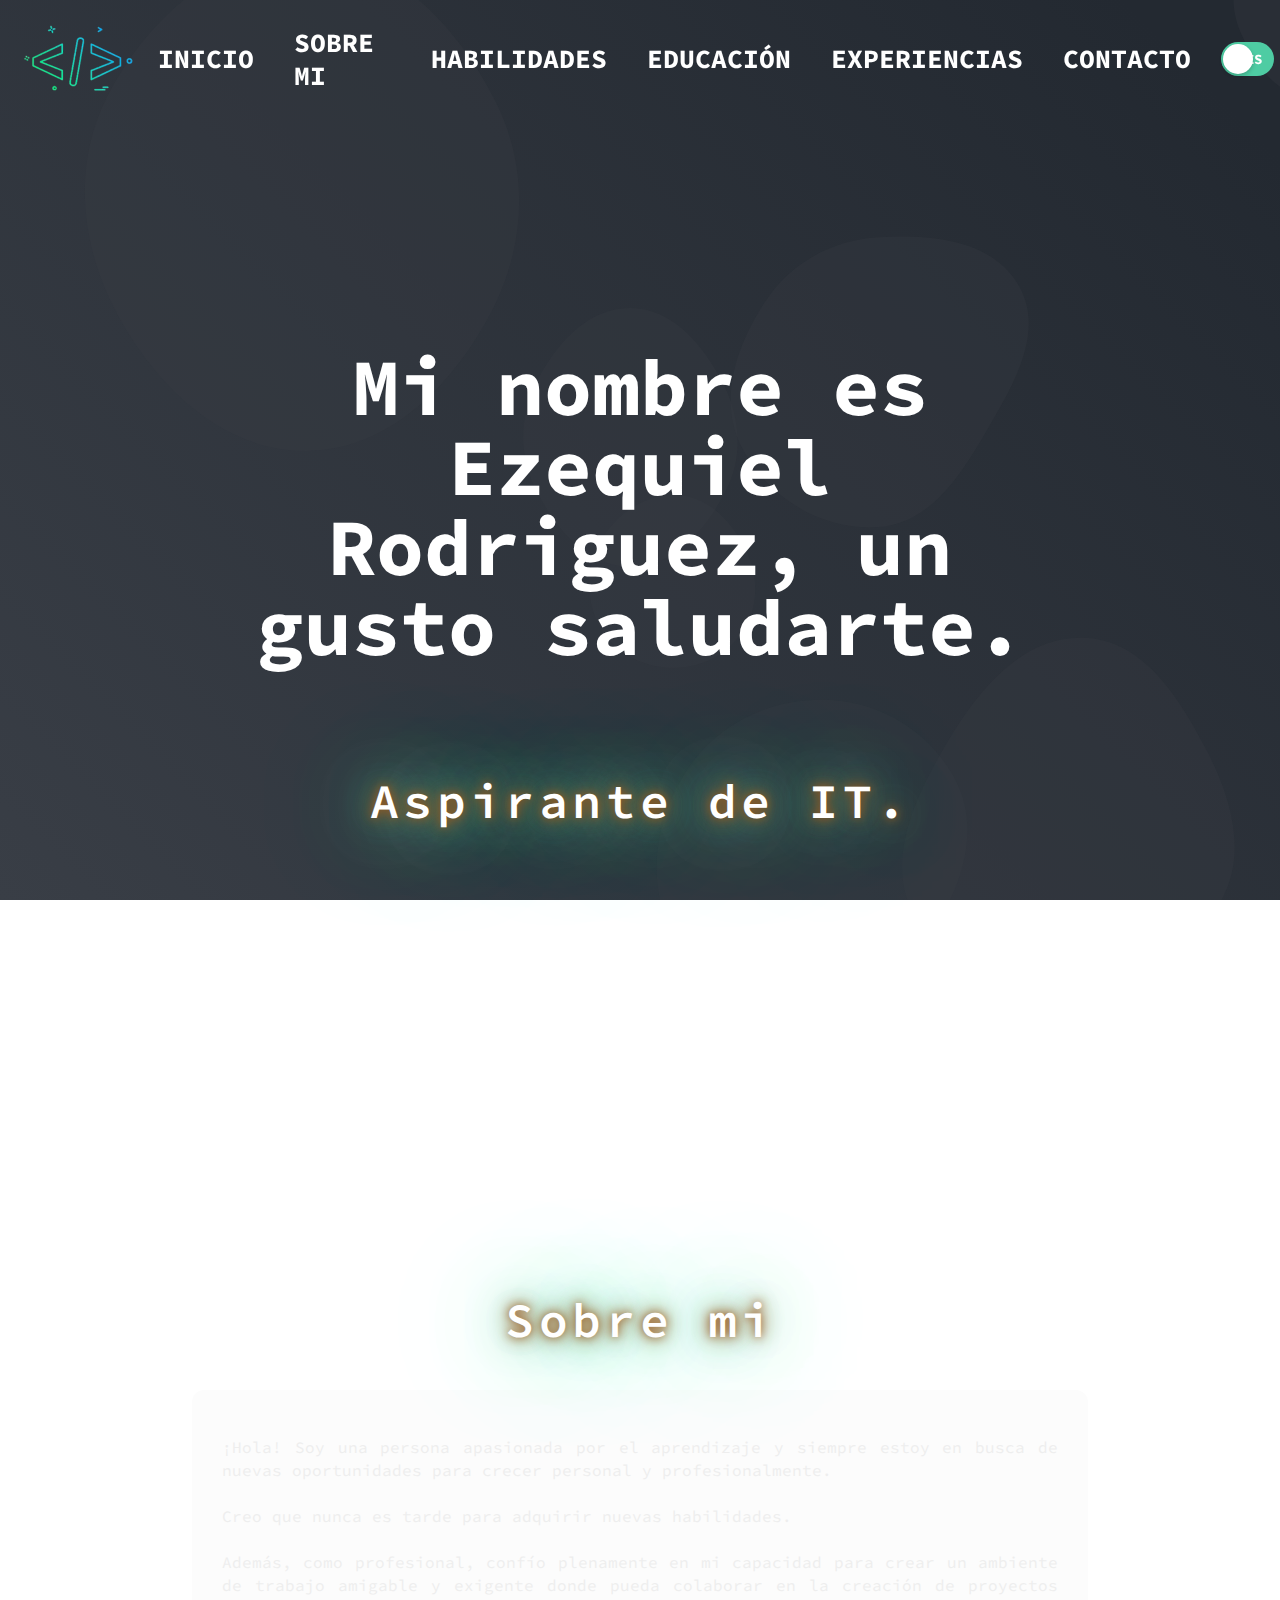
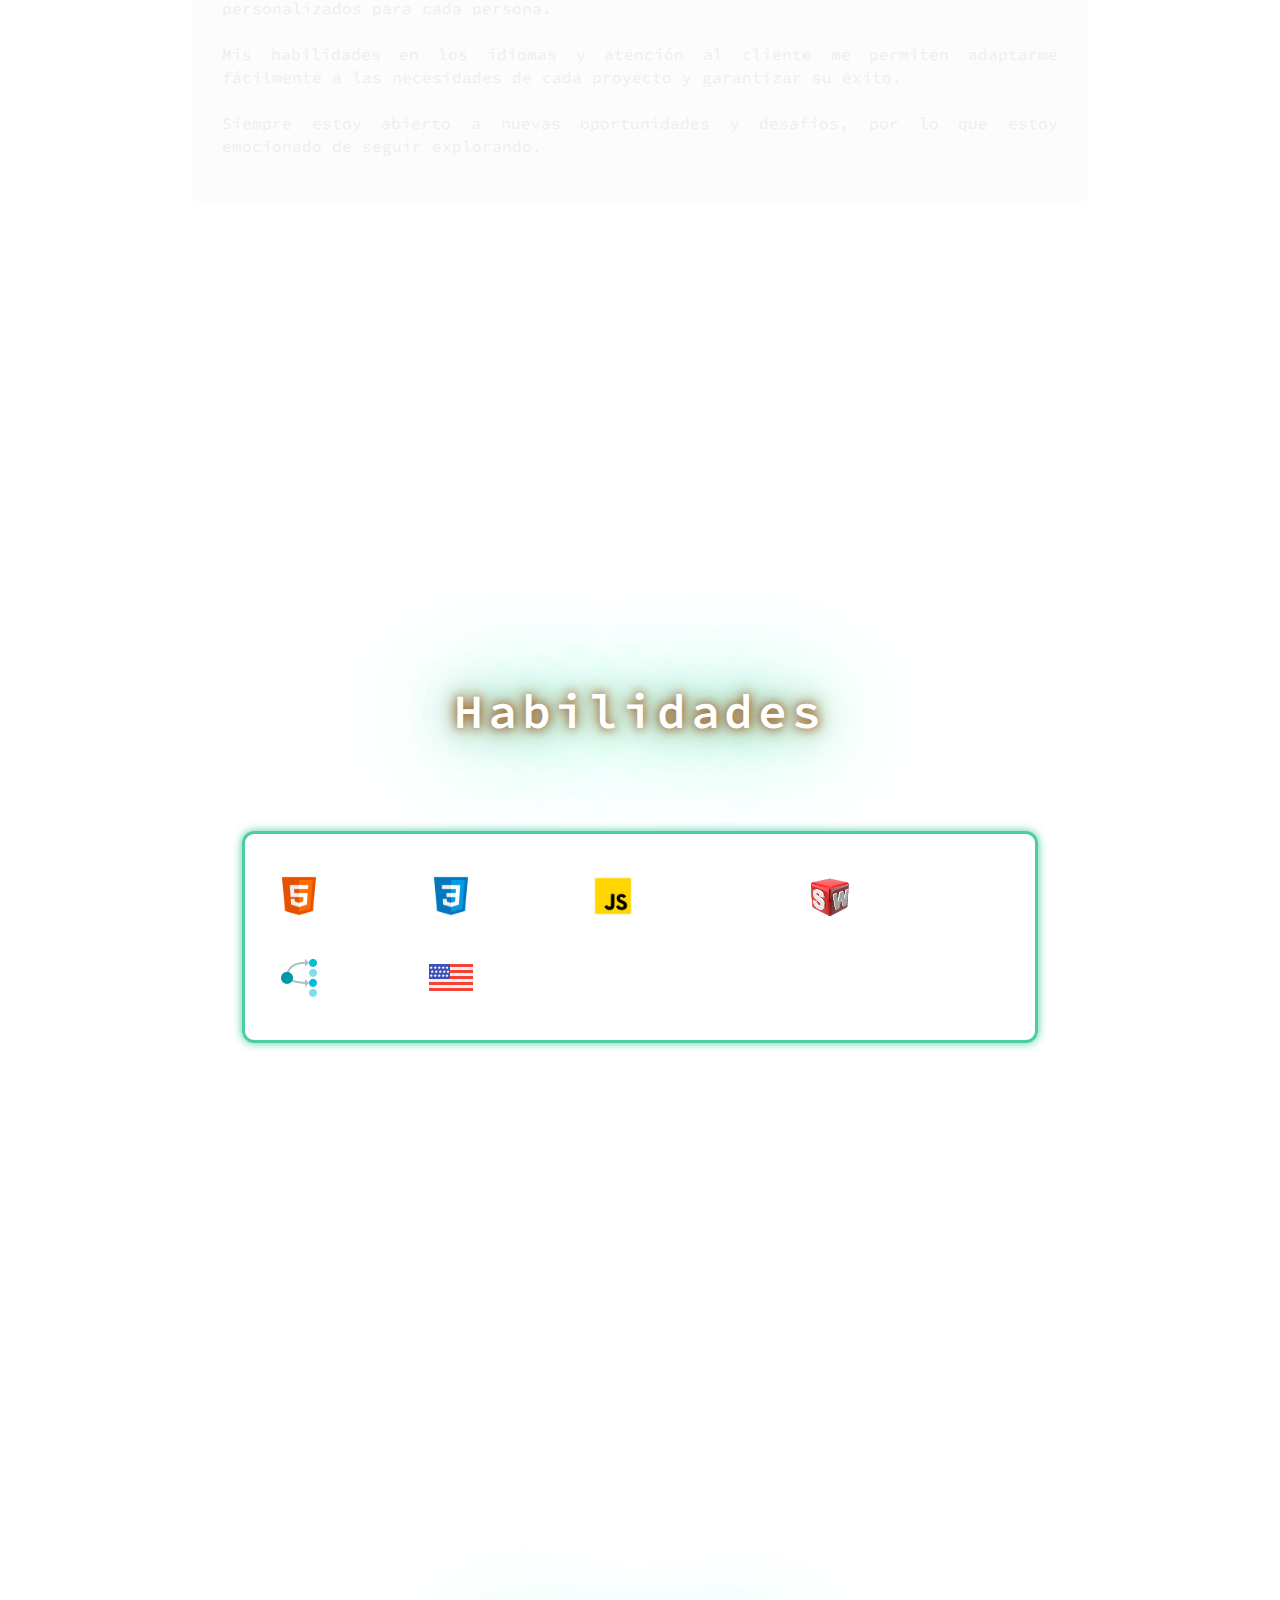
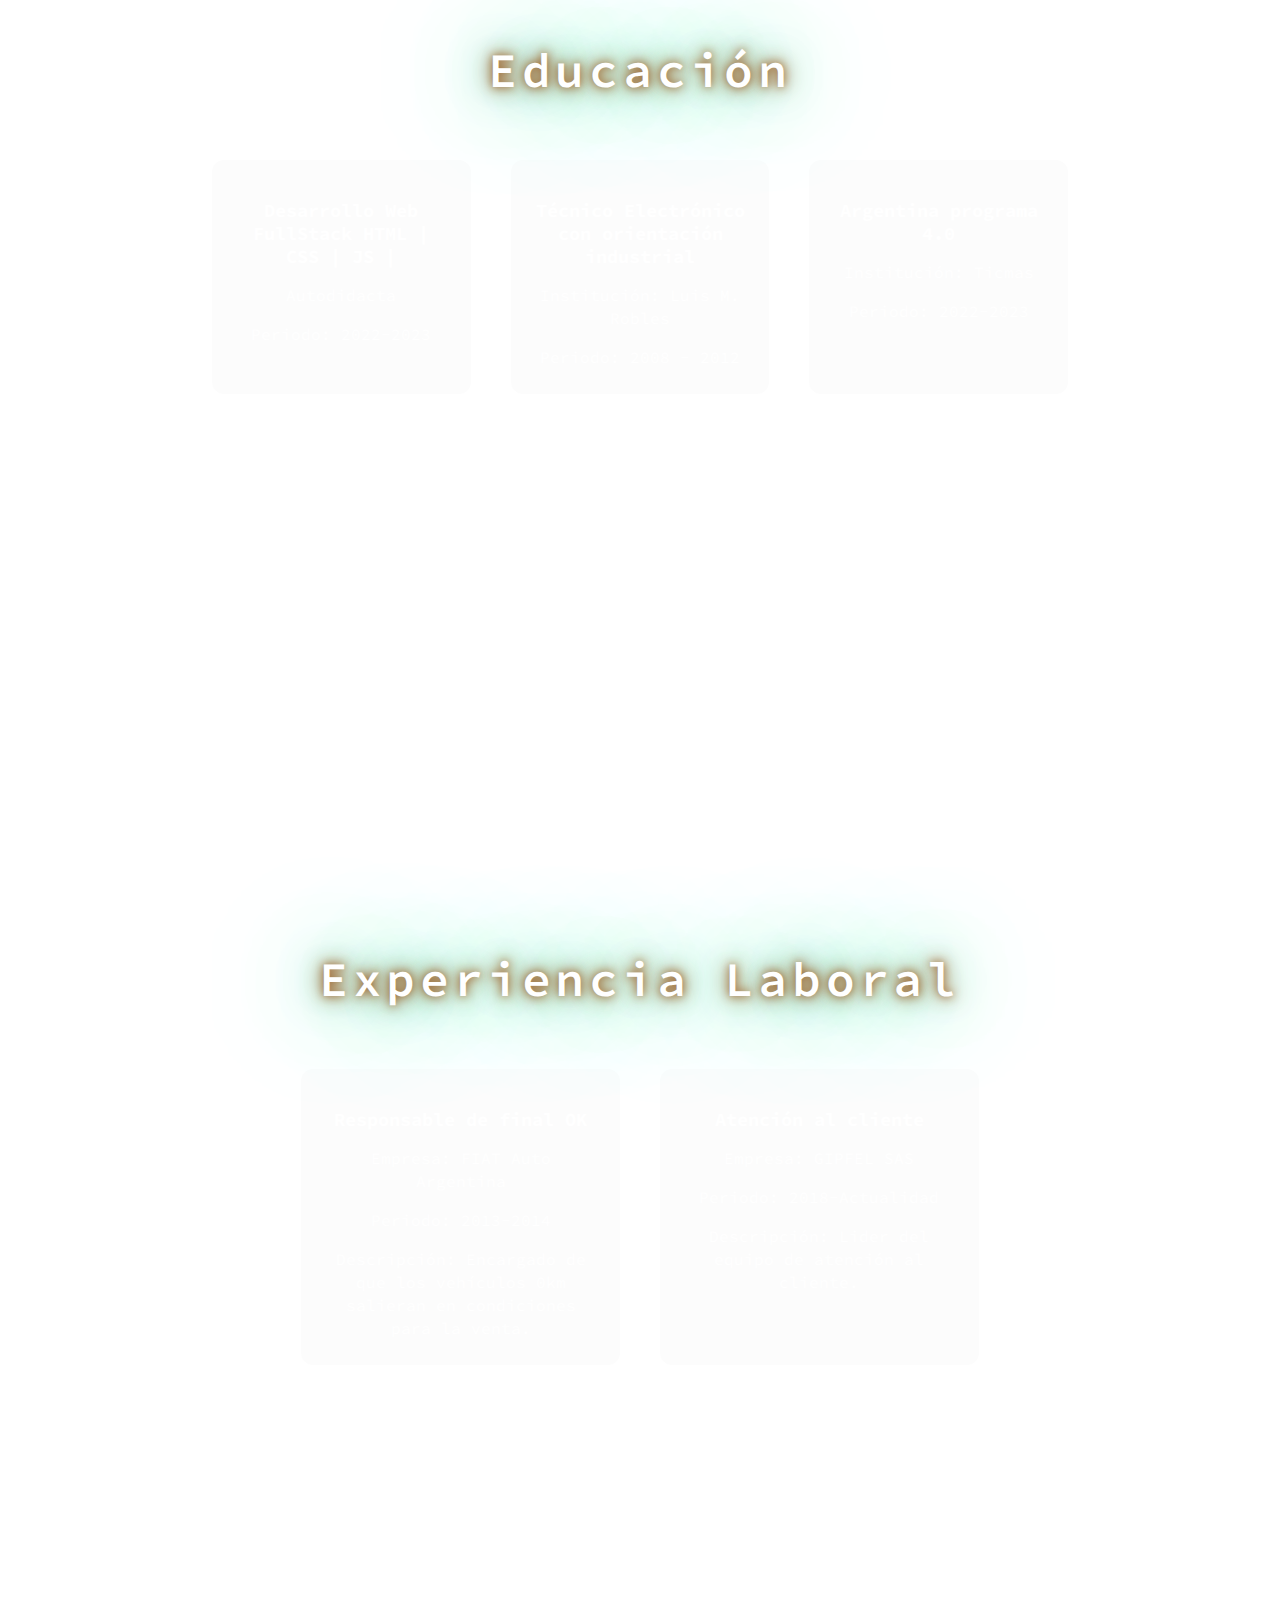
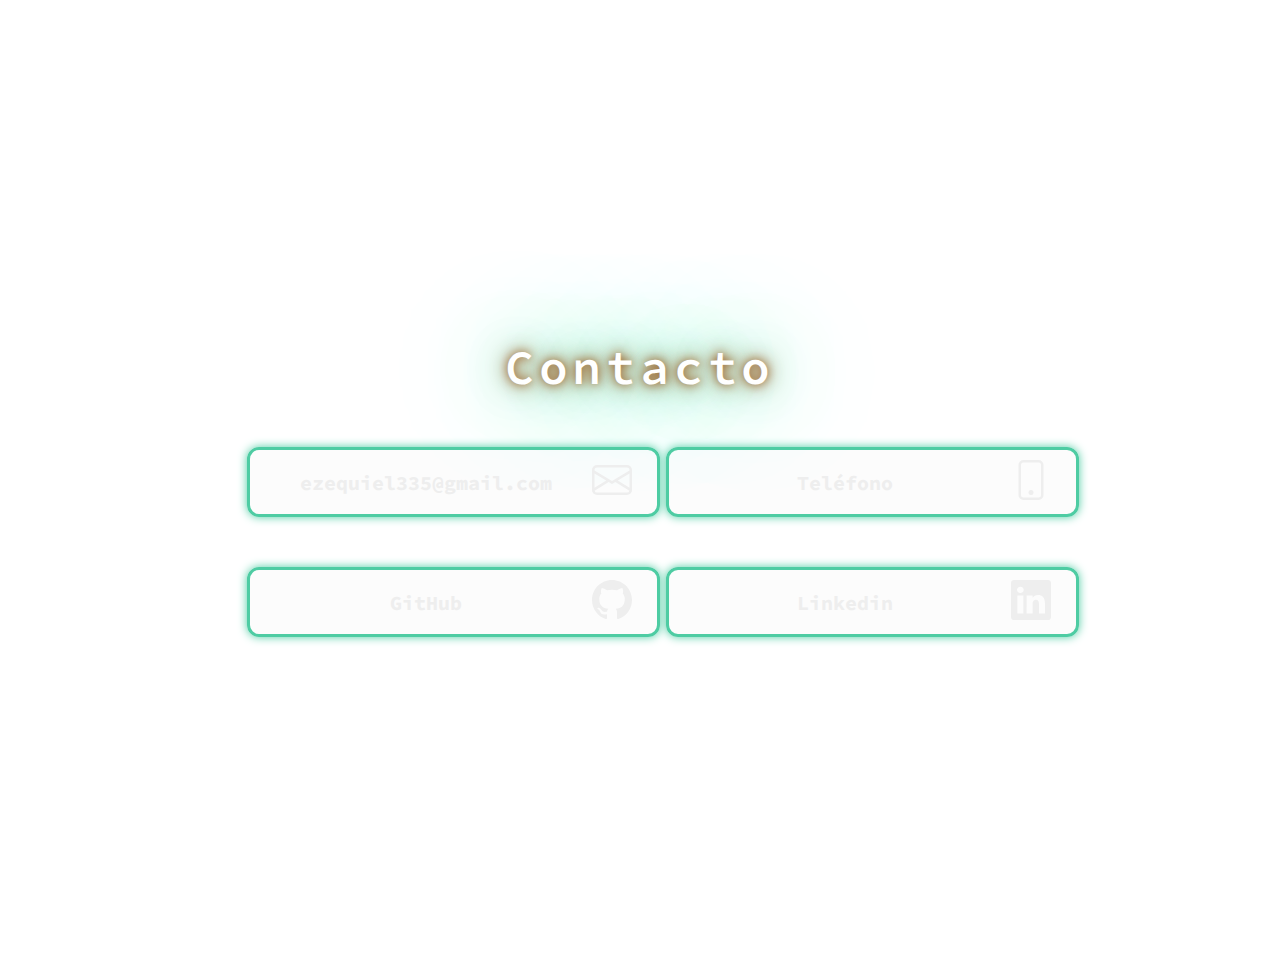
<file: index.html>
<!DOCTYPE html>
<html lang="es">

<head>

    <meta charset="UTF-8">
    <meta http-equiv="X-UA-Compatible" content="IE=edge">                               
    <meta name="viewport"              content="width=device-width, initial-scale=1.0"> 
    <title>CV_ER</title>
    <link rel="stylesheet" type="text/css" href="css/style.css">
	<link rel="stylesheet" type="text/css" href="css/menu.css">
	<link rel="stylesheet" type="text/css" href="css/switcher.css">
	<link rel="stylesheet" type="text/css" href="css/main.css">
	<link rel="stylesheet" type="text/css" href="css/icons_skills.css">
	<link rel="stylesheet"                 href="https://fonts.googleapis.com/css?family=Source+Code+Pro">
	<link rel="stylesheet"                 href="https://cdn.jsdelivr.net/npm/bootstrap-icons@1.10.3/font/bootstrap-icons.css">

</head>

<body>

    <header>
        <nav class="menu-navegacion">
            <img class="logo-menu" src="imagenes/logo-prog.png" alt="picos de programacion">
            <ul class="menu-navegacion-lista">
                <li class="menu-navegacion-names"><a class="menu-navegacion-href" href="#main-info">Inicio</a></li>
				<li class="menu-navegacion-names"><a class="menu-navegacion-href" href="#sobre-mi">Sobre mi</a></li>
				<li class="menu-navegacion-names"><a class="menu-navegacion-href" href="#habilidades">Habilidades</a></li>
				<li class="menu-navegacion-names"><a class="menu-navegacion-href" href="#educacion">Educación</a></li>
				<li class="menu-navegacion-names"><a class="menu-navegacion-href" href="#experiencias">Experiencias</a></li>
				<li class="menu-navegacion-names"><a class="menu-navegacion-href" href="#contactos">Contacto</a></li>
				<div class="switcher">
					<input type="checkbox" id="switcher-toggle" class="switcher-toggle" onchange="cambiarIdioma(this.checked)">
					<label for="switcher-toggle" class="switcher-label">
						<span class="switcher-text switcher-text--en">EN</span>
						<span class="switcher-text switcher-text--es">ES</span>
						<span class="switcher-slider"></span>
					</label>
				</div>
			</ul>
		</nav>	
	</header>

    <main class="container">
		<section class="container-section" id="main-info">
			<div class="container-section-presentacion">

				<h1 class="container-section-presentacion-titulo">Mi nombre es Ezequiel Rodriguez, un gusto saludarte.</h1>
				<h2 class="container-section-titulo">Aspirante de IT.</h2>
			</div>
		</section>

        <section class="container-section" id="sobre-mi">
			<div class="container-section-box">
				<div class="container-section-sobre-mi">
					<h2 class="container-section-titulo">Sobre mi</h2>
				</div>

				<div class="container-section-rectangulo">	
					<p class="container-section-texto">
						¡Hola! Soy una persona apasionada por el aprendizaje y siempre estoy en busca de nuevas oportunidades para crecer personal y profesionalmente. <br><br>

						Creo que nunca es tarde para adquirir nuevas habilidades. <br><br>

						Además, como profesional, confío plenamente en mi capacidad para crear un ambiente de trabajo amigable y exigente donde pueda colaborar en la creación de proyectos personalizados para cada persona. <br><br>

						Mis habilidades en los idiomas y atención al cliente me permiten adaptarme fácilmente a las necesidades de cada proyecto y garantizar su éxito. <br><br>

						Siempre estoy abierto a nuevas oportunidades y desafíos, por lo que estoy emocionado de seguir explorando.
					</p>
				</div>
			</div>
		</section>

        <section class="container-section" id="habilidades">
			<div class="container-section-box">
				<div class="container-section-skills">
				<h2 class="container-section-titulo">Habilidades</h2>
				</div>
				<div class="container-logos-skills">
					<div class="logos-skills">
						<img class="logo-chico" src="imagenes/icons/html.png" alt="Logo HTML">
						<h2 class="skill-texto">HTML</h2>
					</div>
					<div class="logos-skills">
						<img class="logo-chico" src="imagenes/icons/css.png" alt="Logo CSS">
						<h2 class="skill-texto">CSS</h2>
					</div>
					<div class="logos-skills">
						<img class="logo-chico" src="imagenes/icons/javascript.png" alt="Logo Javascript">
						<h2 class="skill-texto">Javascript</h2>
					</div>

					<div class="logos-skills">
						<img class="logo-chico" src="imagenes/icons/solid.png" alt="Logo SolidWorks">
						<h2 class="skill-texto">SolidWorks</h2>
					</div>
					<div class="logos-skills">
						<img class="logo-chico" src="imagenes/icons/redes.png" alt="Cableado de redes">
						<h2 class="skill-texto">Redes</h2>
					</div>

					<div class="logos-skills">
						<img class="logo-chico" src="imagenes/icons/usa.png" alt="Bandera de Estados Unidos">
						<h2 class="skill-texto">Inglés</h2>
					</div>
				</div>
			</div>
		</section>

		<section class="container-section" id="educacion">
			<div class="container-section-box">
				<div class="container-section-educacion">
				<h2 class="container-section-titulo">Educación</h2>
				</div>
					<div class="container-educacion">
						<div class="container-educacion-lista">
						<ul>
							<li>
								<h3>Desarrollo Web FullStack HTML | CSS | JS | </h3>
								<p>Autodidacta</p>
								<p>Periodo: 2022-2023</p>
							</li>
							<li>
								<h3>Técnico Electrónico con orientación industrial</h3>
								<p>Institución: Luis M. Robles</p>
								<p>Periodo: 2008 - 2012</p>
							</li>

							<li>
								<h3>Argentina programa 4.0</h3>
								<p>Institución: Ticmas</p>
								<p>Periodo: 2022-2023</p>
							</li>
						</ul>
						</div>
					</div>
				</div>
			</div>
		</section> 

		<section class="container-section" id="experiencias">
			<div class="container-section-box">
				<div class="container-section-experiencia">
				<h2 class="container-section-titulo">Experiencia Laboral</h2>
					<div class="container-experiencia">
						<ul>
							<li>
								<h3>Responsable de final OK</h3>
								<p>Empresa: FIAT Auto Argentina</p>
								<p>Periodo: 2013-2014</p>
								<p>Descripción: Encargado de que los vehículos 0km salieran en condiciones para la venta.</p>
							</li>
							<li>
								<h3>Atención al cliente</h3>
								<p>Empresa: GIPFEL SAS</p>
								<p>Periodo: 2018-Actualidad</p>
								<p>Descripción: Lider del equipo de atención al cliente.</p>
							</li>
						</ul>
					</div>	
				</div>
			</div>
		</section>

		<section class="container-section" id="contactos">
			<div class="container-section-box-contacto">
				<div class="container-section-contacto">
				<h2 class="container-section-titulo">Contacto</h2>
				</div>
					<div class="contacto">
						<div class="redes-sociales-container">
							<a href="">
								<section class="redes-sociales">
									<div class="texto-redes">
										
										<h3>ezequiel335@gmail.com</h3>
				
									</div>
									<div class="icono-redes">
										<svg xmlns="http://www.w3.org/2000/svg" width="16" height="16" fill="currentColor" class="bi bi-envelope" viewBox="0 0 16 16">
											<path d="M0 4a2 2 0 0 1 2-2h12a2 2 0 0 1 2 2v8a2 2 0 0 1-2 2H2a2 2 0 0 1-2-2V4Zm2-1a1 1 0 0 0-1 1v.217l7 4.2 7-4.2V4a1 1 0 0 0-1-1H2Zm13 2.383-4.708 2.825L15 11.105V5.383Zm-.034 6.876-5.64-3.471L8 9.583l-1.326-.795-5.64 3.47A1 1 0 0 0 2 13h12a1 1 0 0 0 .966-.741ZM1 11.105l4.708-2.897L1 5.383v5.722Z"/>
										</svg>
									</div>
								</section>
							</a>
							<a href="https://api.whatsapp.com/send?phone=5493516768297" target="_blank">
								<section class="redes-sociales">
									<div class="texto-redes">
										<h3>Teléfono</h3>
									</div>
									<div class="icono-redes">
										<svg xmlns="http://www.w3.org/2000/svg" width="16" height="16" fill="currentColor" class="bi bi-phone" viewBox="0 0 16 16">
											<path d="M11 1a1 1 0 0 1 1 1v12a1 1 0 0 1-1 1H5a1 1 0 0 1-1-1V2a1 1 0 0 1 1-1h6zM5 0a2 2 0 0 0-2 2v12a2 2 0 0 0 2 2h6a2 2 0 0 0 2-2V2a2 2 0 0 0-2-2H5z"/>
											<path d="M8 14a1 1 0 1 0 0-2 1 1 0 0 0 0 2z"/>
										</svg>
									</div>
								</section>
							</a>
							<a href="https://github.com" target="_blank">
								<section class="redes-sociales">
									<div class="texto-redes">
										<h3>GitHub</h3>
									</div>
									<div class="icono-redes">
										<svg xmlns="http://www.w3.org/2000/svg" width="16" height="16" fill="currentColor" class="bi bi-github" viewBox="0 0 16 16">
											<path d="M8 0C3.58 0 0 3.58 0 8c0 3.54 2.29 6.53 5.47 7.59.4.07.55-.17.55-.38 0-.19-.01-.82-.01-1.49-2.01.37-2.53-.49-2.69-.94-.09-.23-.48-.94-.82-1.13-.28-.15-.68-.52-.01-.53.63-.01 1.08.58 1.23.82.72 1.21 1.87.87 2.33.66.07-.52.28-.87.51-1.07-1.78-.2-3.64-.89-3.64-3.95 0-.87.31-1.59.82-2.15-.08-.2-.36-1.02.08-2.12 0 0 .67-.21 2.2.82.64-.18 1.32-.27 2-.27.68 0 1.36.09 2 .27 1.53-1.04 2.2-.82 2.2-.82.44 1.1.16 1.92.08 2.12.51.56.82 1.27.82 2.15 0 3.07-1.87 3.75-3.65 3.95.29.25.54.73.54 1.48 0 1.07-.01 1.93-.01 2.2 0 .21.15.46.55.38A8.012 8.012 0 0 0 16 8c0-4.42-3.58-8-8-8z"/>
										</svg>
									</div>
								</section>
							</a>
							<a href="https://www.linkedin.com/in/ezequiel-rodriguez-134712233/" target="_blank">
								<section class="redes-sociales">
									<div class="texto-redes">
										<h3>Linkedin</h3>
									</div>
									<div class="icono-redes">
										<svg xmlns="http://www.w3.org/2000/svg" width="16" height="16" fill="currentColor" class="bi bi-linkedin" viewBox="0 0 16 16">
											<path d="M0 1.146C0 .513.526 0 1.175 0h13.65C15.474 0 16 .513 16 1.146v13.708c0 .633-.526 1.146-1.175 1.146H1.175C.526 16 0 15.487 0 14.854V1.146zm4.943 12.248V6.169H2.542v7.225h2.401zm-1.2-8.212c.837 0 1.358-.554 1.358-1.248-.015-.709-.52-1.248-1.342-1.248-.822 0-1.359.54-1.359 1.248 0 .694.521 1.248 1.327 1.248h.016zm4.908 8.212V9.359c0-.216.016-.432.08-.586.173-.431.568-.878 1.232-.878.869 0 1.216.662 1.216 1.634v3.865h2.401V9.25c0-2.22-1.184-3.252-2.764-3.252-1.274 0-1.845.7-2.165 1.193v.025h-.016a5.54 5.54 0 0 1 .016-.025V6.169h-2.4c.03.678 0 7.225 0 7.225h2.4z"/>
										</svg>
									</div>
								</section>
							</a>
						</div>
					</div>
				</div>
			</div>
		</section>
	</main>

<script>
	
function cambiarIdioma(esIngles) {
    var currentUrl = window.location.href;
    var newUrl;
    if (esIngles) {
        newUrl = currentUrl.replace('/main/index.html', '/main/index_en.html');
    } else {
        newUrl = currentUrl.replace('/main/index_en.html', '/main/index.html');
    }

    setTimeout(function() {
        window.location.href = newUrl;
    }, 1000); // 1000 mili segundos = 1 segundo
}

// Obtener el interruptor y la etiqueta de texto en inglés
var switcherToggle = document.getElementById('switcher-toggle');
var switcherTextEn = document.querySelector('.switcher-text--en');

// Verificar si la ruta contiene "CV_ER_EN.html" y marcar el interruptor
if (window.location.pathname.includes('/main/index_en.html')) {
    switcherToggle.checked = true;
    switcherTextEn.classList.add('active');
} else {
    switcherToggle.checked = false;
    switcherTextEn.classList.remove('active');
	
}
</script>

</body>

</html>
</file>
<file: css/style.css>
@import url('https://fonts.googleapis.com/css2?family=Playball&display=swap');
@import url('https://fonts.googleapis.com/css2?family=Playball&display=swap');
@import url('https://fonts.googleapis.com/css2?family=Kanit&display=swap');

*{
	font-family: 'Source Code Pro', monospace;
}

html {
	scroll-behavior: smooth;
}

header {
	position: sticky;
	top: 0;
}

body {
	background-image: url("data:image/svg+xml,%3csvg xmlns='http://www.w3.org/2000/svg' version='1.1' xmlns:xlink='http://www.w3.org/1999/xlink' xmlns:svgjs='http://svgjs.com/svgjs' width='1440' height='560' preserveAspectRatio='none' viewBox='0 0 1440 560'%3e%3cg mask='url(%26quot%3b%23SvgjsMask8313%26quot%3b)' fill='none'%3e%3crect width='1440' height='560' x='0' y='0' fill='url(%23SvgjsLinearGradient8314)'%3e%3c/rect%3e%3cpath d='M420.996%2c421.776C438.956%2c421.353%2c455.267%2c411.467%2c464.051%2c395.796C472.644%2c380.466%2c471.339%2c362.151%2c463.127%2c346.614C454.266%2c329.85%2c439.947%2c314.987%2c420.996%2c314.336C401.099%2c313.652%2c383.246%2c326.157%2c373.532%2c343.535C364.052%2c360.493%2c364.201%2c381.3%2c374.278%2c397.911C383.999%2c413.935%2c402.259%2c422.217%2c420.996%2c421.776' fill='rgba(57%2c 62%2c 70%2c 0.28)' class='triangle-float3'%3e%3c/path%3e%3cpath d='M1233.984%2c338.905C1274.169%2c338.97%2c1313.8%2c322.938%2c1334.551%2c288.526C1355.948%2c253.042%2c1353.863%2c209.074%2c1334.303%2c172.545C1313.495%2c133.684%2c1278.03%2c102.468%2c1233.984%2c100.715C1187.076%2c98.848%2c1140.905%2c122.548%2c1118.812%2c163.969C1097.769%2c203.421%2c1109.397%2c250.853%2c1133.984%2c288.199C1156.011%2c321.656%2c1193.927%2c338.84%2c1233.984%2c338.905' fill='rgba(57%2c 62%2c 70%2c 0.28)' class='triangle-float2'%3e%3c/path%3e%3cpath d='M190.884%2c286.847C241.341%2c286.481%2c280.413%2c247.209%2c304.399%2c202.817C327.057%2c160.884%2c329.835%2c112.007%2c308.34%2c69.466C284.37%2c22.026%2c244.03%2c-21.032%2c190.884%2c-21.844C136.69%2c-22.672%2c91.828%2c17.579%2c67.039%2c65.778C44.341%2c109.91%2c50.225%2c161.189%2c74.48%2c204.485C99.378%2c248.93%2c139.941%2c287.217%2c190.884%2c286.847' fill='rgba(57%2c 62%2c 70%2c 0.28)' class='triangle-float3'%3e%3c/path%3e%3cpath d='M520.536%2c620.458C550.654%2c618.179%2c575.347%2c599.585%2c591.011%2c573.76C607.405%2c546.732%2c616.458%2c514.142%2c602.108%2c485.975C586.544%2c455.426%2c554.813%2c436.161%2c520.536%2c435.427C484.96%2c434.665%2c451.191%2c451.957%2c432.68%2c482.347C413.396%2c514.006%2c408.9%2c554.758%2c428.797%2c586.036C447.586%2c615.572%2c485.63%2c623.1%2c520.536%2c620.458' fill='rgba(57%2c 62%2c 70%2c 0.28)' class='triangle-float1'%3e%3c/path%3e%3cpath d='M990.661%2c426.946C1042.742%2c425.544%2c1087.364%2c392.716%2c1112.776%2c347.234C1137.529%2c302.931%2c1138.358%2c250.02%2c1114.56%2c205.197C1089.103%2c157.249%2c1044.947%2c117.566%2c990.661%2c117.23C935.904%2c116.891%2c891.041%2c155.988%2c864.073%2c203.645C837.562%2c250.493%2c830.059%2c307.3%2c856.605%2c354.128C883.484%2c401.542%2c936.178%2c428.412%2c990.661%2c426.946' fill='rgba(57%2c 62%2c 70%2c 0.28)' class='triangle-float2'%3e%3c/path%3e%3cpath d='M674.128%2c605.757C707.409%2c603.862%2c742.456%2c596.39%2c759.282%2c567.613C776.233%2c538.621%2c766.632%2c503.781%2c751.189%2c473.958C733.998%2c440.76%2c711.497%2c404.264%2c674.128%2c403.168C635.604%2c402.038%2c608.462%2c436.037%2c588.819%2c469.196C568.656%2c503.232%2c549.379%2c544.822%2c570.338%2c578.373C590.656%2c610.898%2c635.84%2c607.937%2c674.128%2c605.757' fill='rgba(57%2c 62%2c 70%2c 0.28)' class='triangle-float3'%3e%3c/path%3e%3cpath d='M1139.604%2c464.4C1156.951%2c464.609%2c1176.304%2c461.974%2c1184.901%2c446.906C1193.45%2c431.922%2c1185.538%2c414.152%2c1176.74%2c399.313C1168.177%2c384.87%2c1156.387%2c371.01%2c1139.604%2c370.507C1122.118%2c369.983%2c1107.142%2c381.811%2c1098.402%2c396.965C1089.67%2c412.105%2c1087.046%2c430.922%2c1096.159%2c445.836C1104.959%2c460.239%2c1122.726%2c464.197%2c1139.604%2c464.4' fill='rgba(57%2c 62%2c 70%2c 0.28)' class='triangle-float1'%3e%3c/path%3e%3cpath d='M396.287%2c356.936C424.158%2c357.074%2c444.595%2c332.702%2c456.726%2c307.61C467.241%2c285.859%2c464.258%2c261.357%2c452.769%2c240.105C440.574%2c217.545%2c421.932%2c195.88%2c396.287%2c195.805C370.552%2c195.73%2c351.355%2c217.074%2c339.229%2c239.773C327.902%2c260.975%2c326.351%2c285.404%2c336.876%2c307.016C349.015%2c331.941%2c368.563%2c356.799%2c396.287%2c356.936' fill='rgba(57%2c 62%2c 70%2c 0.28)' class='triangle-float2'%3e%3c/path%3e%3cpath d='M1368.163%2c321.575C1421.375%2c324.778%2c1468.424%2c287.658%2c1493.499%2c240.615C1517.145%2c196.252%2c1510.404%2c144.163%2c1486.216%2c100.094C1460.922%2c54.01%2c1420.689%2c14.39%2c1368.163%2c12.264C1312.322%2c10.004%2c1256.231%2c39.309%2c1232.311%2c89.818C1210.7%2c135.452%2c1240.958%2c183.392%2c1266.492%2c226.952C1291.586%2c269.76%2c1318.632%2c318.594%2c1368.163%2c321.575' fill='rgba(57%2c 62%2c 70%2c 0.28)' class='triangle-float2'%3e%3c/path%3e%3cpath d='M553.884%2c327.988C586.159%2c325.826%2c605.077%2c295.587%2c621.396%2c267.658C637.933%2c239.355%2c657.522%2c206.694%2c641.451%2c178.124C625.21%2c149.253%2c586.946%2c145.595%2c553.884%2c147.644C524.904%2c149.44%2c499.196%2c163.631%2c483.297%2c187.927C465.466%2c215.174%2c453.998%2c248.809%2c468.653%2c277.888C484.549%2c309.43%2c518.642%2c330.348%2c553.884%2c327.988' fill='rgba(57%2c 62%2c 70%2c 0.28)' class='triangle-float1'%3e%3c/path%3e%3cpath d='M814.278%2c66.605C835.577%2c67.672%2c854.439%2c52.259%2c863.618%2c33.009C871.731%2c15.995%2c865.222%2c-3.144%2c855.127%2c-19.062C845.89%2c-33.628%2c831.526%2c-44.84%2c814.278%2c-44.792C797.105%2c-44.744%2c782.28%2c-33.78%2c773.821%2c-18.835C765.496%2c-4.127%2c765.582%2c13.186%2c772.815%2c28.461C781.429%2c46.653%2c794.175%2c65.598%2c814.278%2c66.605' fill='rgba(57%2c 62%2c 70%2c 0.28)' class='triangle-float3'%3e%3c/path%3e%3c/g%3e%3cdefs%3e%3cmask id='SvgjsMask8313'%3e%3crect width='1440' height='560' fill='white'%3e%3c/rect%3e%3c/mask%3e%3clinearGradient x1='84.72%25' y1='-39.29%25' x2='15.28%25' y2='139.29%25' gradientUnits='userSpaceOnUse' id='SvgjsLinearGradient8314'%3e%3cstop stop-color='rgba(35%2c 41%2c 49%2c 1)' offset='0.37'%3e%3c/stop%3e%3cstop stop-color='rgba(57%2c 62%2c 70%2c 1)' offset='1'%3e%3c/stop%3e%3c/linearGradient%3e%3cstyle%3e %40keyframes float1 %7b 0%25%7btransform: translate(0%2c 0)%7d 50%25%7btransform: translate(-10px%2c 0)%7d 100%25%7btransform: translate(0%2c 0)%7d %7d .triangle-float1 %7b animation: float1 5s infinite%3b %7d %40keyframes float2 %7b 0%25%7btransform: translate(0%2c 0)%7d 50%25%7btransform: translate(-5px%2c -5px)%7d 100%25%7btransform: translate(0%2c 0)%7d %7d .triangle-float2 %7b animation: float2 4s infinite%3b %7d %40keyframes float3 %7b 0%25%7btransform: translate(0%2c 0)%7d 50%25%7btransform: translate(0%2c -10px)%7d 100%25%7btransform: translate(0%2c 0)%7d %7d .triangle-float3 %7b animation: float3 6s infinite%3b %7d %3c/style%3e%3c/defs%3e%3c/svg%3e");
	background-attachment: fixed;
	background-size: cover;
	color: #555555;
	font-size: 16px;
	margin: 0;
	padding: 0;
	border: 0;
}

footer {
	background-color: #393E46;
	display: flex;
	justify-content: center;
}

footer img {
	width: 80px;
	height: 80px;
	margin: 20px auto;
}


@media screen and (max-width: 768px) {

}
</file>
<file: css/menu.css>
.menu-navegacion {
  display: flex;
  justify-content: space-between;
  align-items: center;
  padding: 20px;
  font-family: 'Source Code Pro', monospace;
}

.menu-logo {
  display: flex;
  width: 5%;
  height: 5%;
}

.menu-navegacion-lista {
  list-style: none;
  display: flex;
  justify-content: space-between;
  align-items: center;
  margin: 0;
  padding: 0;
}

.menu-navegacion-names {
  display: inline-block;
  margin: 0 20px;
}

.menu-navegacion-href {
  text-transform: uppercase;
	color: white;
	font-weight: bold;
	font-size: 1.65em;
	text-decoration: none;
}

.menu-navegacion-href:hover{
	color: palevioletred;
	/*text-decoration: underline;*/
}

@media screen and (max-width: 768px) {
  .menu-logo {
    display: none;
  }
}
</file>
<file: css/switcher.css>
.switcher {
    position: relative;
    display: inline-block;
    width: 70px;
    height: 34px;
    margin: 10px;
  }

.switcher-toggle {
    display: none;
  }

.switcher-label {
    display: block;
    width: 100%;
    height: 100%;
    border-radius: 34px;
    background-color: #4ECCA3;
    position: relative;
    cursor: pointer;
  }
.switcher-text {
    position: absolute;
    top: 50%;
    transform: translateY(-50%);
    font-size: 14px;
    font-weight: bold;
    text-transform: uppercase;
    color: white;
    transition: all 0.3s;
  }

.switcher-text--en {
    left: 12px;
  }

.switcher-text--es {
    right: 12px;
  }

.switcher-slider {
    position: absolute;
    top: 2px;
    left: 2px;
    width: 30px;
    height: 30px;
    border-radius: 50%;
    background-color: #fff;
    box-shadow: 0px 2px 4px rgba(0, 0, 0, 0.2);
    transition: all 0.3s;
  }

.switcher-toggle:checked + .switcher-label {
    background-color: palevioletred;
  }

.switcher-toggle:checked + .switcher-label .switcher-text--en {
    opacity: 1;
  }

.switcher-toggle:checked + .switcher-label .switcher-text--es {
    opacity: 1;
  }

.switcher-toggle:checked + .switcher-label .switcher-slider {
    left: calc(100% - 32px);
    box-shadow: 0px 2px 4px rgba(0, 0, 0, 0.2);
  }

@media screen and (max-width: 768px) {

}
</file>
<file: css/main.css>
.container {
    display: flex;
    flex-direction: column;
    align-items: center;
    margin: auto;
}

.container-section {
    color: white;
    width: 70%;
    margin: 10px auto;
    text-align: center;
    padding: 10px; 
}


.container-section-presentacion{
    display: flex;
    flex-direction: column;
    justify-content: center;
    height: 900px;
    line-height: 80px;
}

.container-section-box {
    display: flex;
    flex-direction: column;
    justify-content: center;
    height: 900px;
}

.container-section-skills {
    display: flex;
    flex-direction: column;
    justify-content: center;
}

.container-section-educacion, .container-section-experiencia {
    display: flex;
    flex-direction: column;
    justify-content: center;
}

.container-educacion ul, .container-experiencia ul {
    list-style: none;
    margin: 0;
    padding: 0;
    display: flex;
    justify-content: center;
  }
  
  .container-educacion li, .container-experiencia li {
    display: inline-block;
    width: calc(33.33% - 20px);
    max-width: 300px;
    min-width: 200px;
    margin: 20px;
    padding: 20px;
    background-color: rgba(238, 238, 238, 0.2);
    border-radius: 12px;
    line-height: 23px;
  }

  .container-educacion h3, .container-experiencia h3 {
    margin-bottom: 15px;
    font-weight: bold;
  }

  .container-educacion p, .container-experiencia p {
    margin-bottom: 5px;
  }

.container-section-info-personal {
    display: flex;
    flex-direction: column;
    justify-content: center;
}

.container-section-presentacion-titulo {
    font-size: 5em;
}


.container-section-titulo {
    font-size: 3em;
    font-weight: 600;
    padding-bottom: 20px;
    color: #fff;
    letter-spacing: 0.1em;
    text-shadow: 
    0 0 10px #995a1f,
    0 0 20px #995a1f,
    0 0 40px #4ecca3,
    0 0 80px #4ecca3,
    0 0 120px #4ecca3;
    margin-bottom: 20px;
}

.container-section-rectangulo {
    background-color: rgba(238, 238, 238, 0.2);
    border-radius: 12px;
    padding: 30px;
    line-height: 23px;
    text-align: justify;
}

.container-section-texto {
    color: #EEEEEE;
}

.redes-sociales-container {
    display: grid;
    justify-content: space-between;
    width: 90%;
    margin: 0 auto;
    grid-template-columns: 48% 48%;
    grid-row-gap: 30px;
}

.container-section-box-contacto {
    margin: 300px auto;
}

.redes-sociales {
    display: flex;
    justify-content: space-around;
    width: 100%;
    padding-top: 20px;
    padding-bottom: 20px;
    flex-wrap: wrap;
    align-items: center;
    border: 3px solid #232931;
    margin: 10px;
    border: 3px solid #4ecca3;
    box-shadow: 0 0 10px #4ecca3;
    background-color: rgba(238, 238, 238, 0.2);
    border-radius: 12px;
    padding: 10px;
}

.redes-sociales-container a {
    text-decoration: none;
}

.texto-redes {
    flex: 80%;
}

.texto-redes h3 {
    width: 90%;
    margin: 0 auto;
    color: #EEEEEE;
    font-size: 20px;
}

.icono-redes svg{
    fill: #EEEEEE;
    margin-right: 15px;
    width: 40px;
    height: 40px;
}

@media screen and (max-width: 768px) {
	.container {
        width: 90%;
    }
}
</file>
<file: css/icons_skills.css>
.container-logos-skills {
    display: grid;
    grid-template-columns: repeat(4, 1fr);
    grid-gap: 20px;
    margin: 50px;
    border-radius: 12px;
    padding: 30px;
    line-height: 23px;
    text-align: justify;
    border: 3px solid #4ecca3;
    box-shadow: 0 0 10px #4ecca3
    
}

.logos-skills {
    display: flex;
    flex-direction: row;
    align-items: center;
    width: 80%;
}

.logo-chico {
    width: 48px;
    margin-right: 10px;
}
</file>
